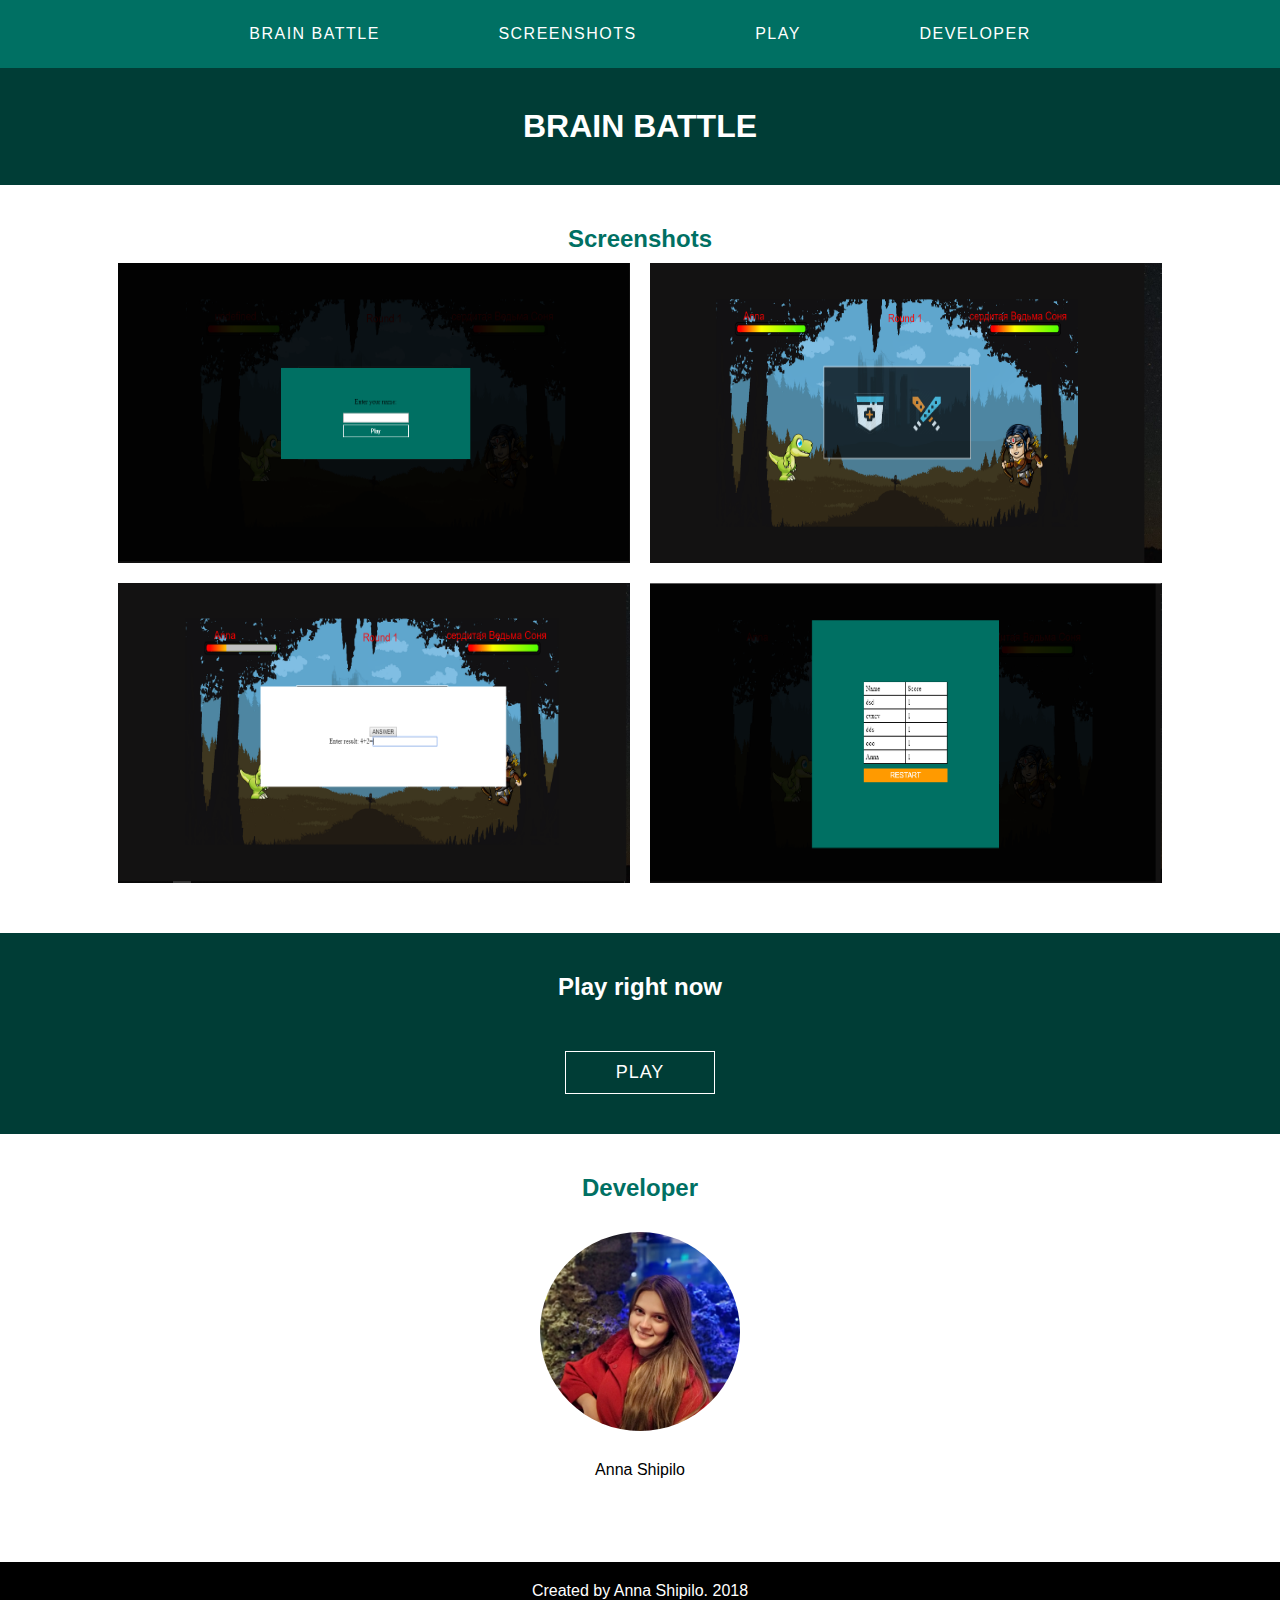
<file: index.html>
<!DOCTYPE html>
<html lang="en">

<head>
  <meta charset="UTF-8">
  <meta name="viewport" content="width=device-width, initial-scale=1.0">
  <meta http-equiv="X-UA-Compatible" content="ie=edge">
  <link rel="stylesheet" href="https://use.fontawesome.com/releases/v5.0.13/css/all.css" integrity="sha384-DNOHZ68U8hZfKXOrtjWvjxusGo9WQnrNx2sqG0tfsghAvtVlRW3tvkXWZh58N9jp"
    crossorigin="anonymous">
  <link rel="stylesheet" href="style/style.css">
  <title>Document</title>
</head>

<body>
  <header>
    <nav id="menu">
      <ul>
        <li>
          <a href="#title">Brain Battle</a>
        </li>
        <li>
          <a href="#screenshots">Screenshots</a>
        </li>
        <li>
          <a href="#play">Play</a>
        </li>
        <li>
          <a href="#about">Developer</a>
        </li>
      </ul>
    </nav>
    <div class="game_logo dark_bg" id="title">
      <h1>Brain Battle</h1>

    </div>
  </header>
  <section class="light_bg screenshots">
    <h2 id="screenshots">Screenshots</h2>
    <div class="screens_img">
      <img src="game/img/screen1.png">
      <img src="game/img/screen2.png">
      <img src="game/img/screen3.png">
      <img src="game/img/screen4.png">
    </div>
  </section>
  <section class="dark_bg play">
    <h2 id="play">Play right now</h2>
    <a id="playBtn" class="play_btn" href="game/index.html">Play</a>
  </section>
  <section class="light_bg about">
    <h2 id="about">Developer</h2>
    <img src="img/photo.jpeg">
    <p>Anna Shipilo</p>
    <div class="icons_social">
      <i class="fab fa-github-square"></i>
      <i class="fab fa-facebook-square"></i>
      <i class="fab fa-vk"></i>
    </div>
  </section>
  <footer>
    Created by Anna Shipilo. 2018
  </footer>
  <script type="text/javascript" src="https://ajax.googleapis.com/ajax/libs/jquery/1.10.1/jquery.min.js"></script>
  <script src="script/script.js"></script>
</body>

</html>
</file>
<file: style/style.css>
*{
  padding: 0;
  margin: 0;
  font-family: "Lato-Light",sans-serif;
}

a{
  text-decoration: none;
  color: #fff;
  transition: all 0.3s linear;
}

button{
  cursor: pointer;
}

input{
  outline: none;
}

nav {
  background-color: #007063;
  display: flex; 
  justify-content: center;
  padding: 25px 40px;
}

nav ul{
  display: flex; 
  justify-content: space-around;
  width: 75%;
}

nav ul li{
  cursor: pointer;
  list-style: none;
  color: #fff;
  letter-spacing: 1.5px;
  text-transform: uppercase;
}

nav ul li a:hover{
  color: #ff9a00;
}

.dark_bg{
  background-color: #003D36;
  color: #fff;
}

.light_bg{
  background-color: #fff;
}

.light_bg h2{
  color: #007063;
}
section, .game_logo{
  width: 100%;
  display: flex;
  flex-direction: column;
  justify-content: center;
  align-items: center;
  padding: 40px 0;
}

.game_logo{
  text-transform: uppercase;
}

footer{
  background-color: #000;
  color: #fff;
  padding: 20px 0;
  display: flex;
  justify-content: center;
}

.play_btn{
  margin-top: 50px;
  background: none;
  border: 1px solid #fff;
  padding: 10px 50px;
  color: #fff;
  cursor: pointer;
  transition: all 0.3s linear;
  text-transform: uppercase;
  letter-spacing: 1px;
  font-size: 18px;
}

.play_btn:hover{
  background: #ff9a00;
}

.about img{
  margin: 30px 0;
  width: 200px;
  border-radius: 50%;
}

.icons_social{
  margin: 10px 0;
}

.icons_social i{
  font-size: 20px;
  margin: 0 5px;
  cursor: pointer;
  transition: all 0.3s linear;
  color: #007063;
}

.icons_social i:hover{
  color: #ff9a00;
}

.screens_img{
  display: flex;
  flex-wrap: wrap;
  justify-content: center;
}

.screens_img img{
  height: 300px;
  width: 40%;
  margin: 10px;
}
</file>
